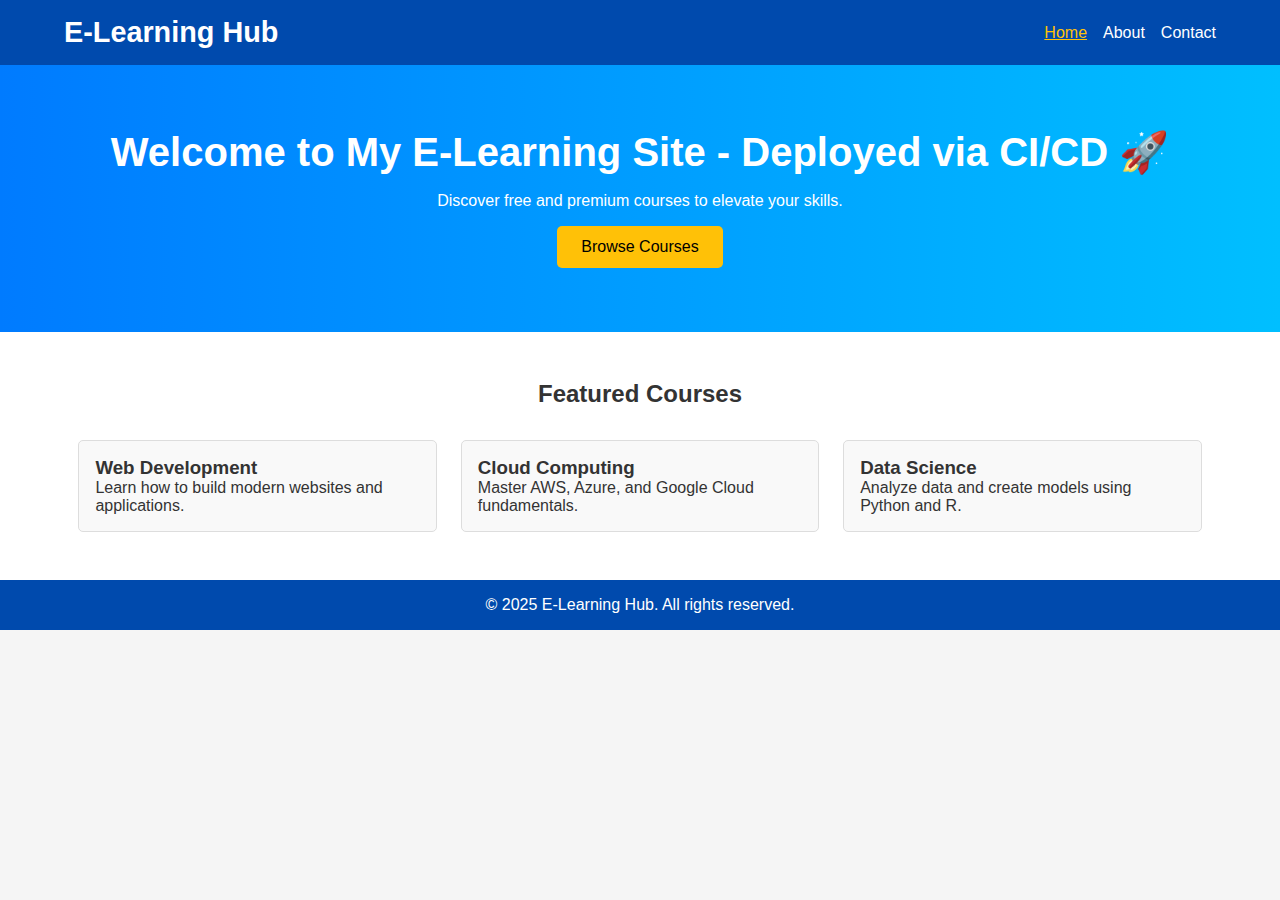
<file: index.html>
<!DOCTYPE html>
<html lang="en">
<head>
  <meta charset="UTF-8" />
  <meta name="viewport" content="width=device-width, initial-scale=1.0" />
  <title>E-Learning Hub </title>
  <link rel="stylesheet" href="assets/css/style.css" />
</head>
<body>
  <header class="fade-in">
    <div class="container">
      <div class="logo">E-Learning Hub</div>
      <nav>
        <ul>
          <li><a href="index.html" class="active">Home</a></li>
          <li><a href="about.html">About</a></li>
          <li><a href="contact.html">Contact</a></li>
        </ul>
      </nav>
    </div>
  </header>

  <section class="hero fade-in">
    <div class="container">
      <h1>Welcome to My E-Learning Site - Deployed via CI/CD 🚀</h1>
      <p>Discover free and premium courses to elevate your skills.</p>
      <a href="#courses" class="btn">Browse Courses</a>
    </div>
  </section>

  <section id="courses" class="courses fade-in">
    <div class="container">
      <h2>Featured Courses</h2>
      <div class="course-grid">
        <div class="course-card">
          <h3>Web Development</h3>
          <p>Learn how to build modern websites and applications.</p>
        </div>
        <div class="course-card">
          <h3>Cloud Computing</h3>
          <p>Master AWS, Azure, and Google Cloud fundamentals.</p>
        </div>
        <div class="course-card">
          <h3>Data Science</h3>
          <p>Analyze data and create models using Python and R.</p>
        </div>
      </div>
    </div>
  </section>

  <footer class="fade-in">
    <div class="container">
      <p>© 2025 E-Learning Hub. All rights reserved.</p>
    </div>
  </footer>

  <script src="assets/js/script.js"></script>
</body>
</html>
</file>
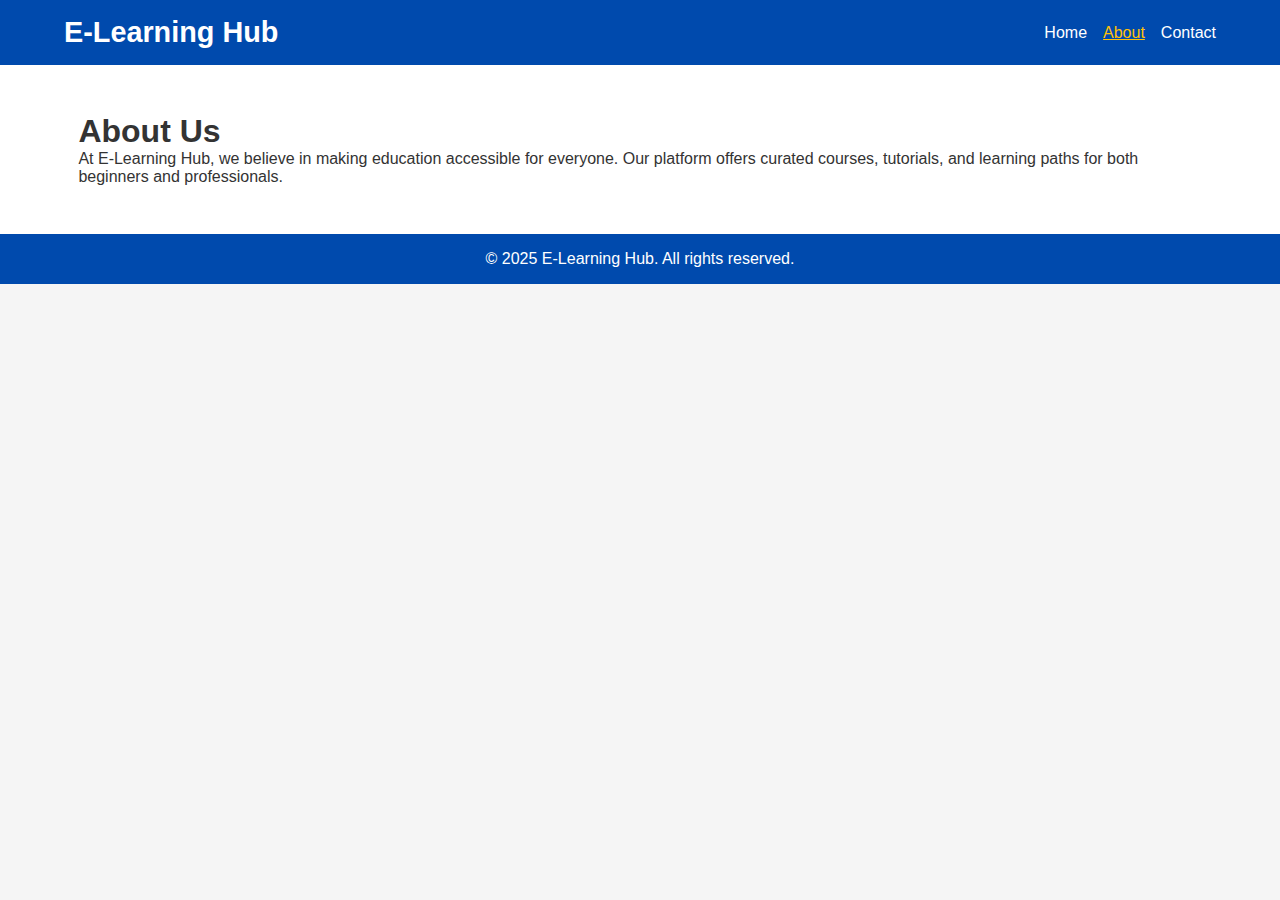
<file: about.html>
<!DOCTYPE html>
<html lang="en">
<head>
  <meta charset="UTF-8" />
  <meta name="viewport" content="width=device-width, initial-scale=1.0" />
  <title>About - E-Learning Hub</title>
  <link rel="stylesheet" href="assets/css/style.css" />
</head>
<body>
  <header>
    <div class="container">
      <div class="logo">E-Learning Hub</div>
      <nav>
        <ul>
          <li><a href="index.html">Home</a></li>
          <li><a href="about.html" class="active">About</a></li>
          <li><a href="contact.html">Contact</a></li>
        </ul>
      </nav>
    </div>
  </header>

  <section class="content">
    <div class="container">
      <h1>About Us</h1>
      <p>At E-Learning Hub, we believe in making education accessible for everyone. Our platform offers curated courses, tutorials, and learning paths for both beginners and professionals.</p>
    </div>
  </section>

  <footer>
    <div class="container">
      <p>© 2025 E-Learning Hub. All rights reserved.</p>
    </div>
  </footer>
</body>
</html>
</file>
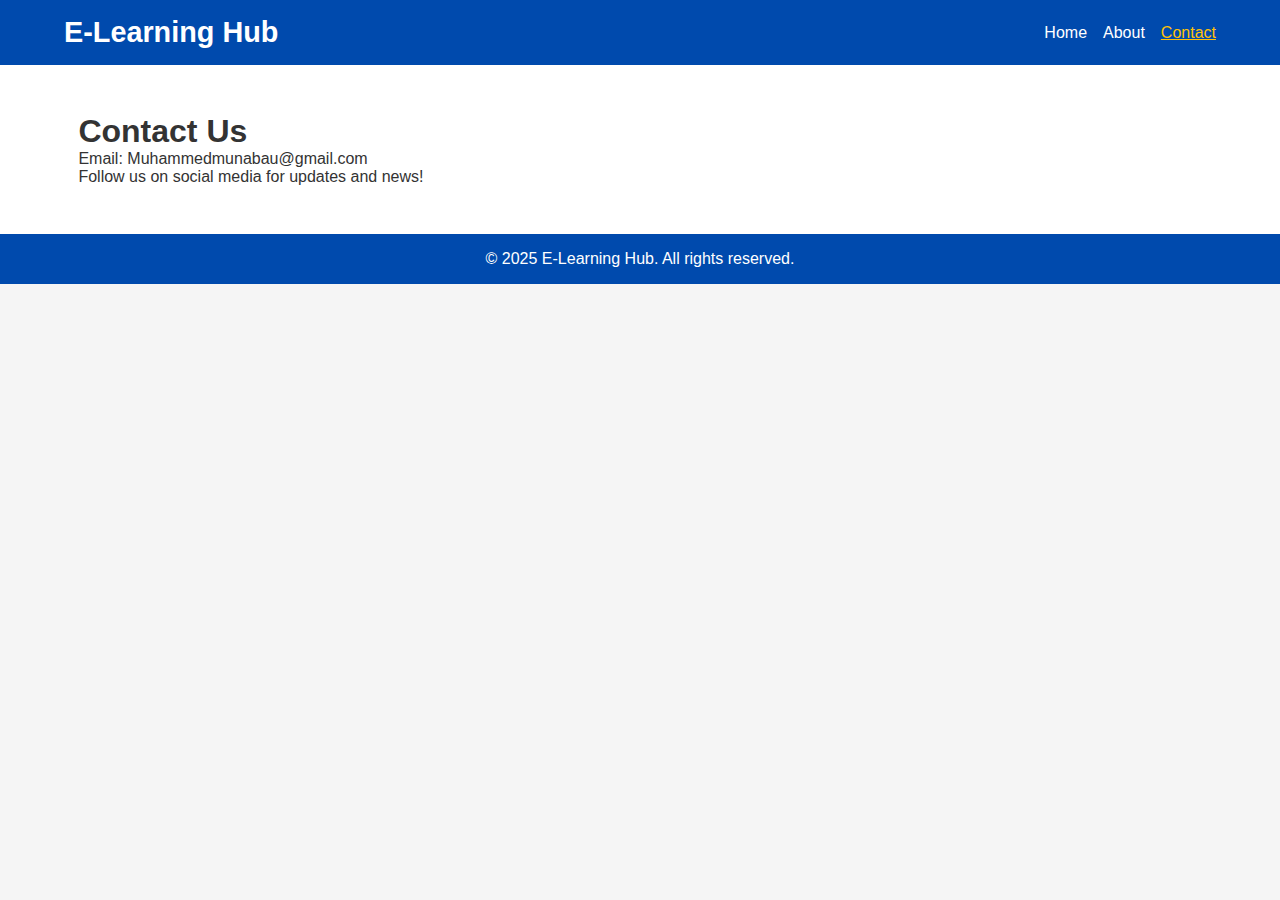
<file: contact.html>
<!DOCTYPE html>
<html lang="en">
<head>
  <meta charset="UTF-8" />
  <meta name="viewport" content="width=device-width, initial-scale=1.0" />
  <title>Contact - E-Learning Hub</title>
  <link rel="stylesheet" href="assets/css/style.css" />
</head>
<body>
  <header>
    <div class="container">
      <div class="logo">E-Learning Hub</div>
      <nav>
        <ul>
          <li><a href="index.html">Home</a></li>
          <li><a href="about.html">About</a></li>
          <li><a href="contact.html" class="active">Contact</a></li>
        </ul>
      </nav>
    </div>
  </header>

  <section class="content">
    <div class="container">
      <h1>Contact Us</h1>
      <p>Email: Muhammedmunabau@gmail.com</p>
      <p>Follow us on social media for updates and news!</p>
    </div>
  </section>

  <footer>
    <div class="container">
      <p>© 2025 E-Learning Hub. All rights reserved.</p>
    </div>
  </footer>
</body>
</html>
</file>
<file: assets/css/style.css>
* {
  box-sizing: border-box;
  margin: 0;
  padding: 0;
}

body {
  font-family: 'Segoe UI', Tahoma, Geneva, Verdana, sans-serif;
  color: #333;
  background: #f5f5f5;
  overflow-x: hidden;
}

.container {
  width: 90%;
  max-width: 1200px;
  margin: auto;
}

header {
  background: #004aad;
  color: #fff;
  padding: 1rem 0;
  position: sticky;
  top: 0;
  z-index: 1000;
}

header .container {
  display: flex;
  justify-content: space-between;
  align-items: center;
}

header .logo {
  font-size: 1.8rem;
  font-weight: bold;
}

header nav ul {
  list-style: none;
  display: flex;
  gap: 1rem;
}

header nav a {
  color: #fff;
  text-decoration: none;
  transition: color 0.3s ease;
}

header nav a.active,
header nav a:hover {
  text-decoration: underline;
  color: #ffc107;
}

.hero {
  background: linear-gradient(to right, #007bff, #00bfff);
  color: #fff;
  padding: 4rem 1rem;
  text-align: center;
}

.hero h1 {
  font-size: 2.5rem;
  margin-bottom: 1rem;
  animation: slideIn 1s ease forwards;
}

.hero .btn {
  display: inline-block;
  margin-top: 1rem;
  padding: 0.75rem 1.5rem;
  background: #ffc107;
  color: #000;
  text-decoration: none;
  border-radius: 5px;
  transition: background 0.3s ease;
}

.hero .btn:hover {
  background: #e0a800;
}

.courses {
  padding: 3rem 1rem;
  background: #fff;
}

.courses h2 {
  text-align: center;
  margin-bottom: 2rem;
}

.course-grid {
  display: grid;
  grid-template-columns: repeat(auto-fit, minmax(250px, 1fr));
  gap: 1.5rem;
}

.course-card {
  background: #f9f9f9;
  padding: 1rem;
  border-radius: 5px;
  border: 1px solid #ddd;
  transition: transform 0.3s ease, box-shadow 0.3s ease;
}

.course-card:hover {
  transform: translateY(-5px);
  box-shadow: 0 4px 10px rgba(0,0,0,0.1);
}

.content {
  padding: 3rem 1rem;
  background: #fff;
}

footer {
  background: #004aad;
  color: #fff;
  padding: 1rem 0;
  text-align: center;
}

/* Animations */
@keyframes fadeIn {
  from { opacity: 0; }
  to { opacity: 1; }
}

.fade-in {
  opacity: 0;
  animation: fadeIn 1s forwards;
}

@keyframes slideIn {
  from { transform: translateY(-30px); opacity: 0; }
  to { transform: translateY(0); opacity: 1; }
}

/* Responsive tweaks */
@media (max-width: 768px) {
  header .container {
    flex-direction: column;
    align-items: flex-start;
  }

  header nav ul {
    flex-direction: column;
    width: 100%;
    gap: 0.5rem;
  }

  .hero h1 {
    font-size: 2rem;
  }

  .course-grid {
    grid-template-columns: 1fr;
  }
}
.appear {
  opacity: 1 !important;
}
</file>
